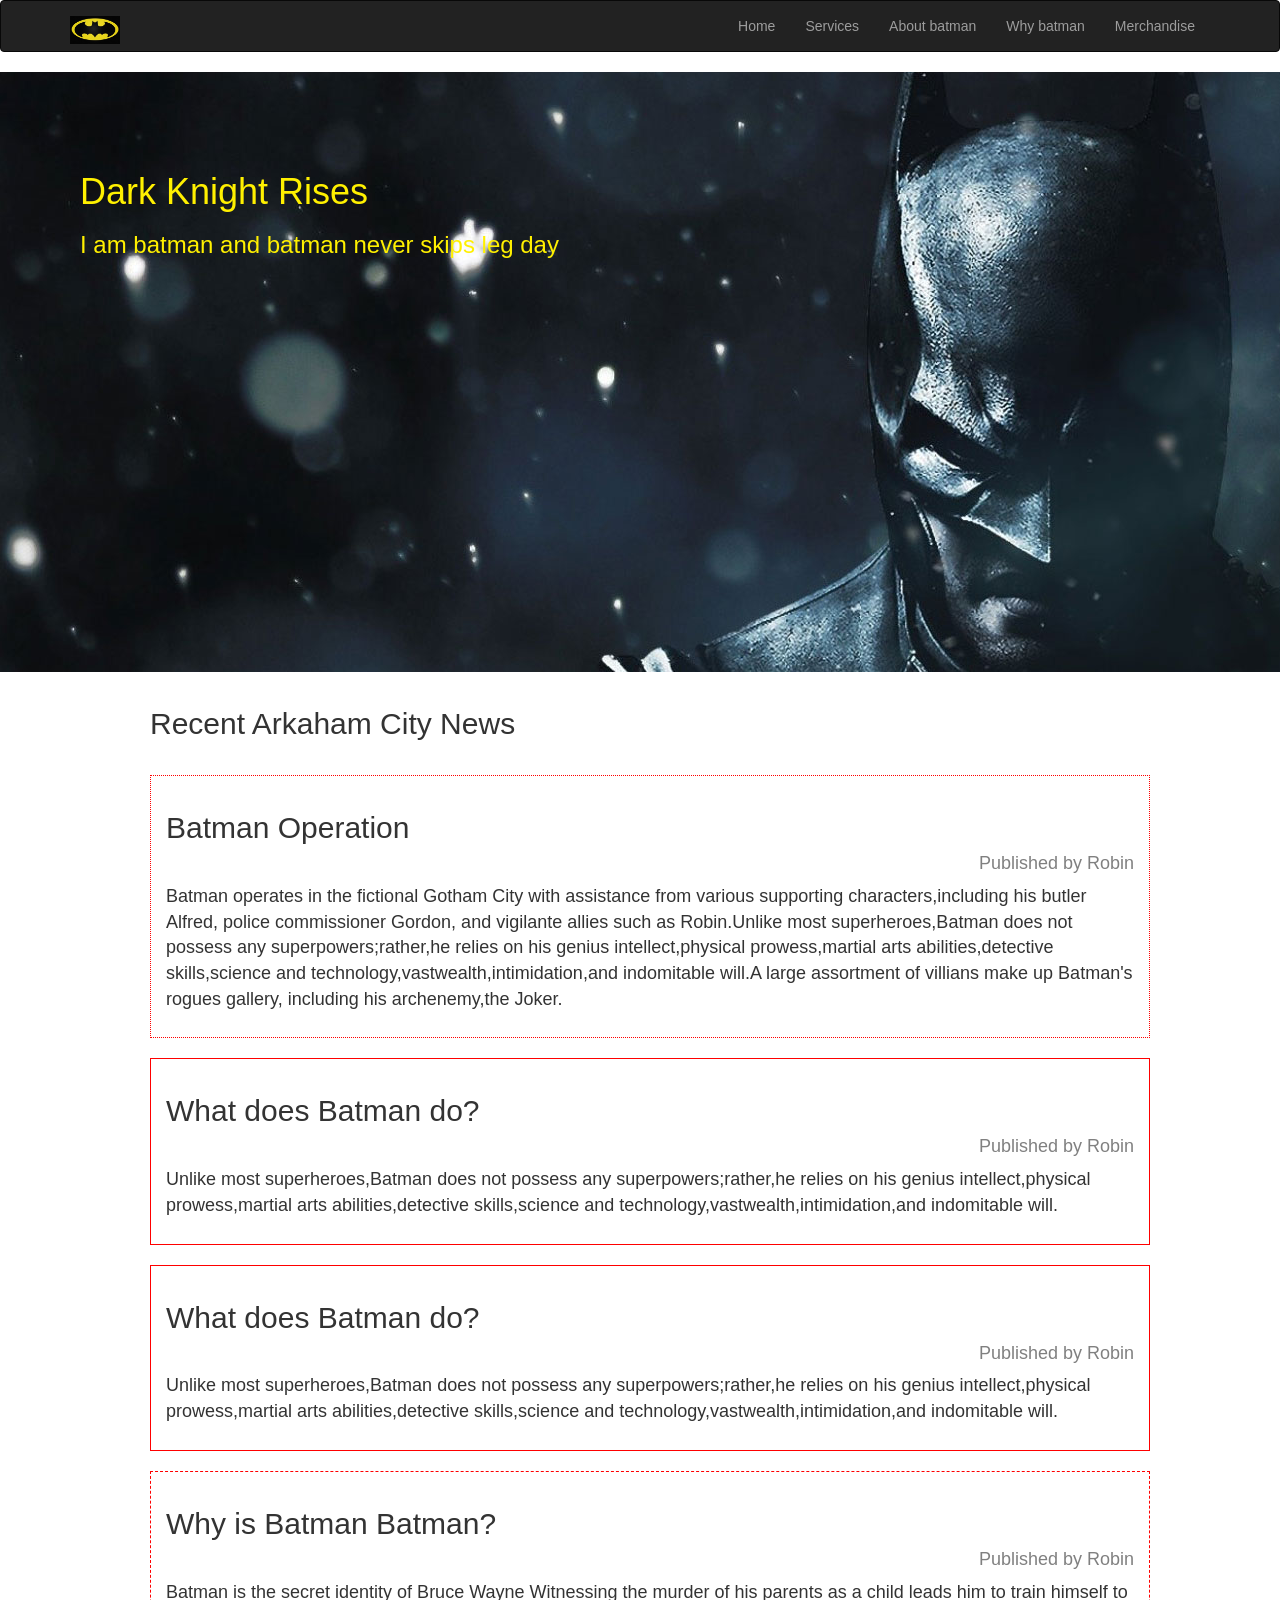
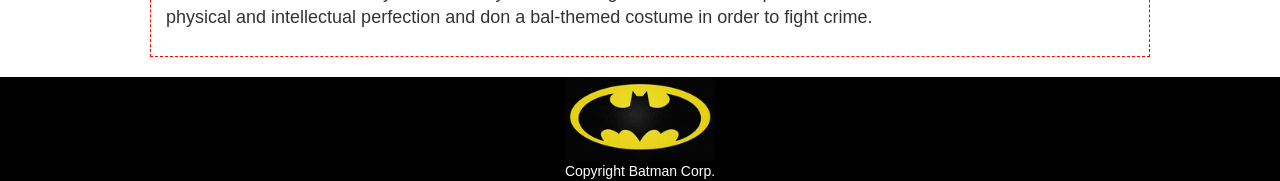
<file: index.html>
<html>
  <head>
      <link rel='stylesheet' href='css/homepage.css'>
      <link rel='stylesheet' href='css/mystyle.css'>
      <link rel='stylesheet' href='bootstrap/css/bootstrap.min.css'>
      <script src="bootstrap/js/bootstrap.min.js"></script>
      <script src="jquery-3.3.1.min.js"></script>
      <meta name="viewport" content="width=device-width, initial scale=1.0">
       <style>
                        
			
           p{ 
              font-text:sans-sherif;
              font-size:18px;
            }
            .contain{
                  margin:20px 135px;
                  padding:15px;
}
         </style>
    </head>
            <body>
                 <nav class="navbar navbar-inverse">
                   <div class="container">
                     <div class="navbar-header">
                      <a href="" class="navbar-brand">
                        <img src="images/batman.jpg" class="logo" width="50px">
                        </a>
                        <button type="button" class="navbar-toggle" data-toggle="collapse" data-target="#mynavbar">
                          <span class="icon-bar"></span>
                          <span class="icon-bar"></span>
                          <span class="icon-bar"></span>
                       </button>
                      </div>
                       <div class="collapse navbar-collapse" id="mynavbar">
                           <ul class="nav navbar-nav navbar-right"> 
                                <li><a href='homepage.html'>Home</a></li>
                                <li><a href='services.html'>Services</a></li>
                                <li><a href='aboutBatman.html'>About batman</a></li>
                                <li><a href='whyBatman.html'>Why batman</a></li>
                                 <li><a href='merch.html'>Merchandise</a></li>
                            </ul>         
                     
                    </div>
                  </div>
                    </nav>     
          <div class='xyz'>

			      <h1>Dark Knight Rises</h1>
			      <h3>I am batman and batman never skips leg day</h3>
		    </div>
                 
                 <h2 class="contain">Recent Arkaham City News</h2> 
             <div class="first">  
                 <H2>Batman Operation</H2>
                 <h4><p  id='text-grey' style="text-align:right">Published by Robin</p></h4>
              <p> 
                 Batman operates in the fictional Gotham City with assistance from various supporting characters,including his butler Alfred,
                 police commissioner Gordon, and vigilante allies such as Robin.Unlike most superheroes,Batman does not possess any
                 superpowers;rather,he relies on his genius intellect,physical prowess,martial arts abilities,detective skills,science and
                 technology,vastwealth,intimidation,and indomitable will.A large assortment of villians make up Batman's rogues gallery,
                 including his archenemy,the Joker.
              </p>
             </div>  
             <div class="middle">
                 <H2>What does Batman do?</H2>
                 <h4><p  id='text-grey' style="text-align:right">Published by Robin</p></h4>
               <p>   
                  Unlike most superheroes,Batman does not possess any superpowers;rather,he relies on his genius intellect,physical 
                  prowess,martial arts abilities,detective skills,science and technology,vastwealth,intimidation,and indomitable will.
               </P>
             </div>
             <div class="middle">
                 <H2>What does Batman do?</H2>
                 <h4><p  id='text-grey' style="text-align:right">Published by Robin</p></h4>
                <p>  
                   Unlike most superheroes,Batman does not possess any superpowers;rather,he relies on his genius intellect,physical 
                   prowess,martial arts abilities,detective skills,science and technology,vastwealth,intimidation,and indomitable will.
                </p>
              </div>
              <div class="last">
                   <H2>Why is Batman Batman?</H2>
                   <h4><p  id='text-grey' style="text-align:right">Published by Robin</p></h4>
                 <p> 
                   Batman is the secret identity of Bruce Wayne Witnessing the murder of his parents as a child leads him to train himself to
                   physical and intellectual perfection and don a bal-themed costume in order to fight crime. 
                 </p>
               </div>
              <footer align="center">
               <img alt='logo' src='images/batman.jpg' width='150px'>
              </footer>
              <footer align='center'><font color=#ffffff> Copyright Batman Corp.</font></footer>
        </body>
</html>
</file>
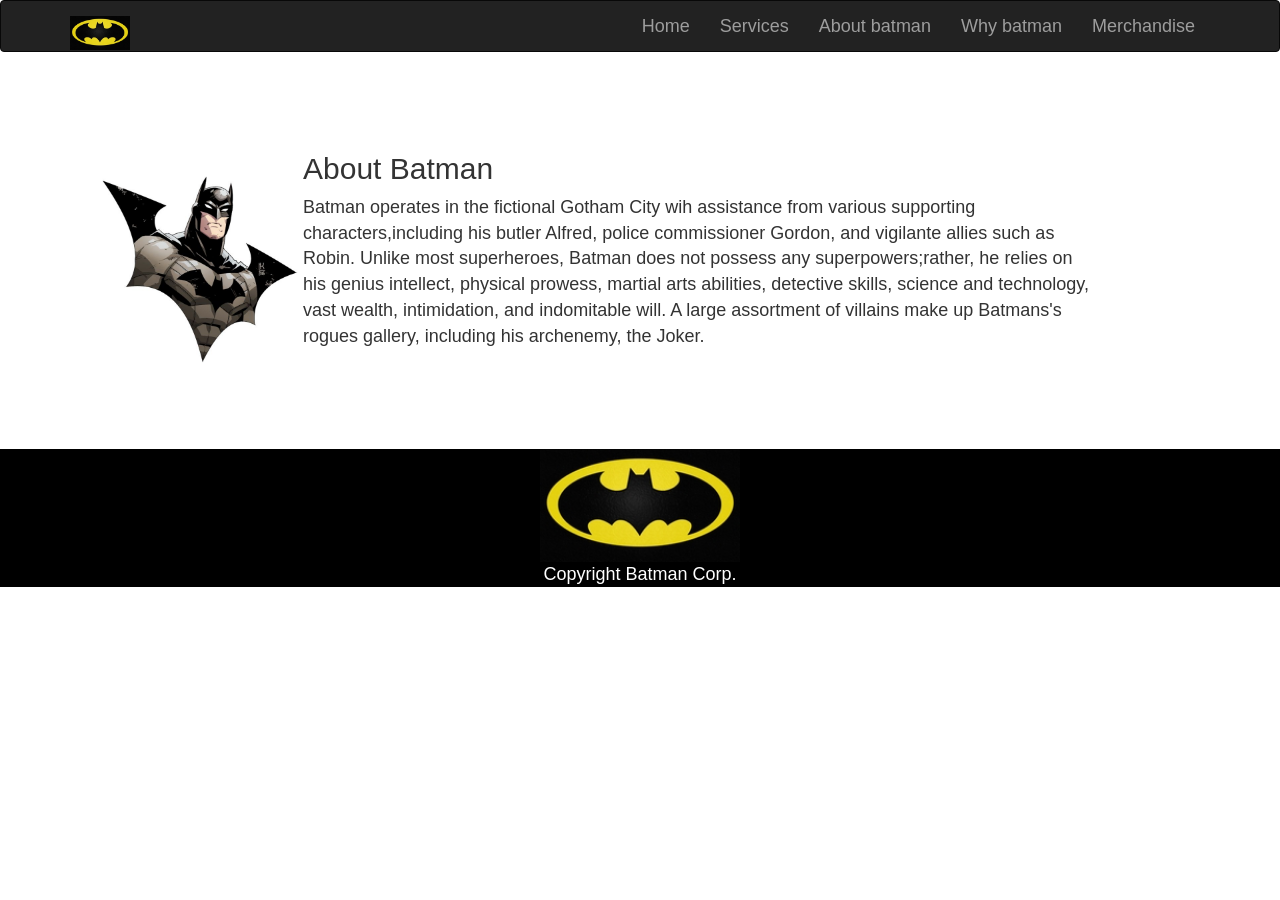
<file: aboutBatman.html>
<html>
       <head>
           <link rel='stylesheet' href='css/batmanstyle.css'>
           <link rel='stylesheet' href='bootstrap/css/bootstrap.min.css'>
           <script src="bootstrap/js/bootstrap.min.js"></script>
           <script src="jquery-3.3.1.min.js"></script>
           <meta name="viewport" content="width=device-width, initial scale=1.0">
         <style>
              .new{
                 width:1000px;
                 margin:100px;
             }
             
               *{
                font-text:sans-serif;
                font-size:18px;
               } 
         </style>
       </head>
           <body>
                    <nav class="navbar navbar-inverse">
                      <div class="container">
                        <div class="navbar-header">
                        <a href="" class="navbar-brand">
                        <img src="images/batman.jpg" class="logo" width="60px">
                      </a>
                    <button type="button" class="navbar-toggle" data-toggle="collapse" data-target='#mynavbar'>
                       <span class="icon-bar"></span>
                       <span class="icon-bar"></span>
                       <span class="icon-bar"></span>
                       
                     </button>
                    </div>
                        <div class="collapse navbar-collapse" id='mynavbar'>
                           <ul class="nav navbar-nav navbar-right">
                                <li><a href='index.html'>Home</a></li>
                                <li><a href='services.html'>Services</a></li>
                                <li><a href='aboutBatman.html'>About batman</a></li>
                                <li><a href='whyBatman.html'>Why batman</a></li>
                                <li><a href='merch.html'>Merchandise</a></li>
                      </ul>
                    </div>
                      </div>
                    </nav>
                  
              
                <div class="new"> 
                      <img src="images/blackbatman.jpg" width="200px" align="left">
                   <h2>About Batman</h2>
                  <p>
                     Batman operates in the fictional Gotham City wih assistance from various supporting
                     characters,including his butler Alfred, police commissioner Gordon, and vigilante allies
                     such as Robin. Unlike most superheroes, Batman does not possess any superpowers;rather,
                     he relies on his genius intellect, physical prowess, martial arts abilities, detective
                     skills, science and technology, vast wealth, intimidation, and indomitable will. A large 
                     assortment of villains make up Batmans's rogues gallery, including his archenemy, the Joker.
                 </p>
               </div>
                     <footer align='center'>
                       <img src="images/batman.jpg" width="200px">
                     </footer>   
                     <footer align='center'><font color=#ffffff> Copyright Batman Corp.</font> </footer>
          </body>
</html>
</file>
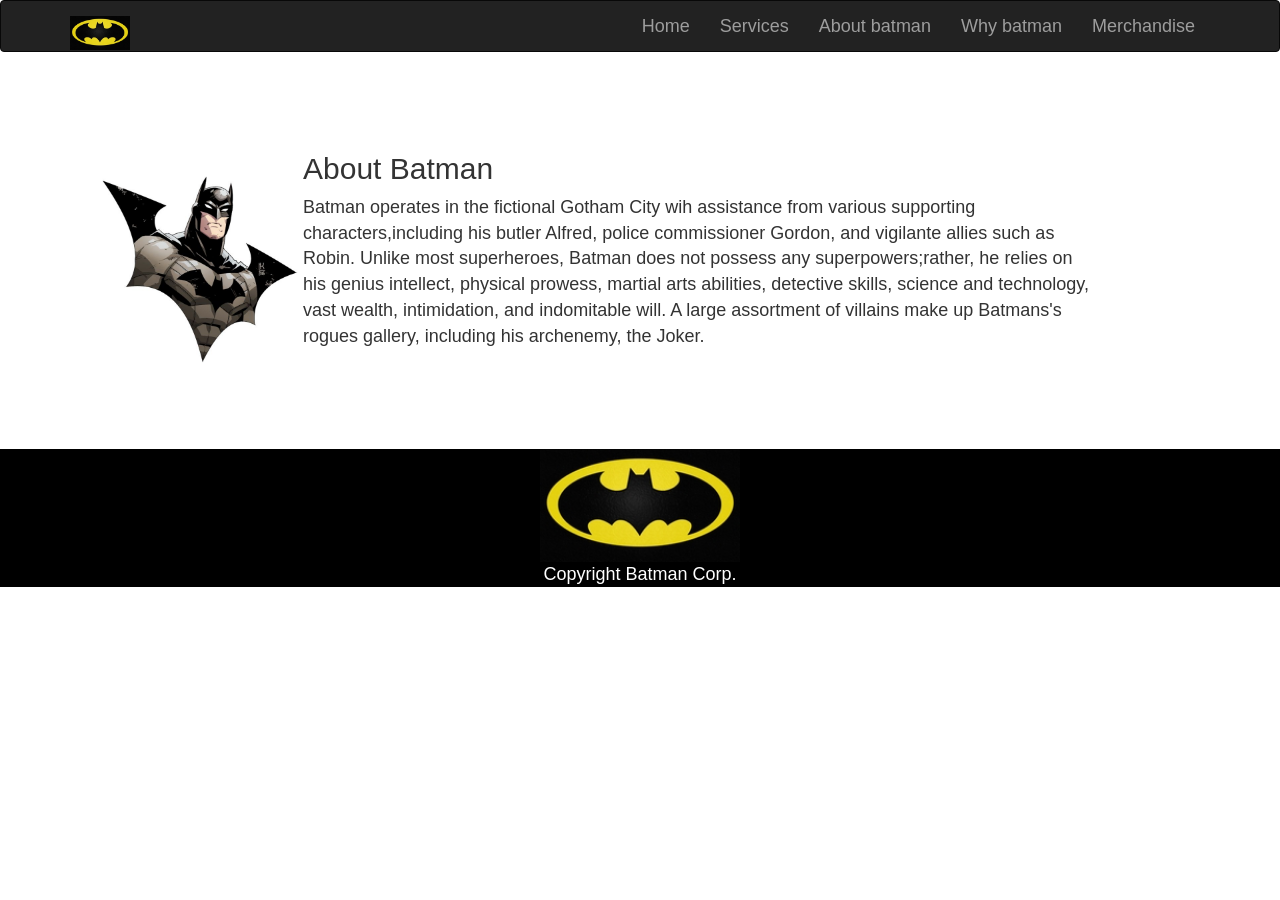
<file: aboutbatman.html>
<html>
       <head>
           <link rel='stylesheet' href='css/batmanstyle.css'>
           <link rel='stylesheet' href='bootstrap/css/bootstrap.min.css'>
           <script src="bootstrap/js/bootstrap.min.js"></script>
           <script src="jquery-3.3.1.min.js"></script>
           <meta name="viewport" content="width=device-width, initial scale=1.0">
         <style>
              .new{
                 width:1000px;
                 margin:100px;
             }
             
               *{
                font-text:sans-serif;
                font-size:18px;
               } 
         </style>
       </head>
           <body>
                    <nav class="navbar navbar-inverse">
                      <div class="container">
                        <div class="navbar-header">
                        <a href="" class="navbar-brand">
                        <img src="images/batman.jpg" class="logo" width="60px">
                      </a>
                    <button type="button" class="navbar-toggle" data-toggle="collapse" data-target='#mynavbar'>
                       <span class="icon-bar"></span>
                       <span class="icon-bar"></span>
                       <span class="icon-bar"></span>
                       
                     </button>
                    </div>
                        <div class="collapse navbar-collapse" id='mynavbar'>
                           <ul class="nav navbar-nav navbar-right">
                                <li><a href='homepage.html'>Home</a></li>
                                <li><a href='services.html'>Services</a></li>
                                <li><a href='aboutBatman.html'>About batman</a></li>
                                <li><a href='whyBatman.html'>Why batman</a></li>
                                 <li><a href='merch.html'>Merchandise</a></li>
                      </ul>
                    </div>
                      </div>
                    </nav>
                  
              
                <div class="new"> 
                      <img src="images/blackbatman.jpg" width="200px" align="left">
                   <h2>About Batman</h2>
                  <p>
                     Batman operates in the fictional Gotham City wih assistance from various supporting
                     characters,including his butler Alfred, police commissioner Gordon, and vigilante allies
                     such as Robin. Unlike most superheroes, Batman does not possess any superpowers;rather,
                     he relies on his genius intellect, physical prowess, martial arts abilities, detective
                     skills, science and technology, vast wealth, intimidation, and indomitable will. A large 
                     assortment of villains make up Batmans's rogues gallery, including his archenemy, the Joker.
                 </p>
               </div>
                     <footer align='center'>
                       <img src="images/batman.jpg" width="200px">
                     </footer>   
                     <footer align='center'><font color=#ffffff> Copyright Batman Corp.</font> </footer>
          </body>
</html>
</file>
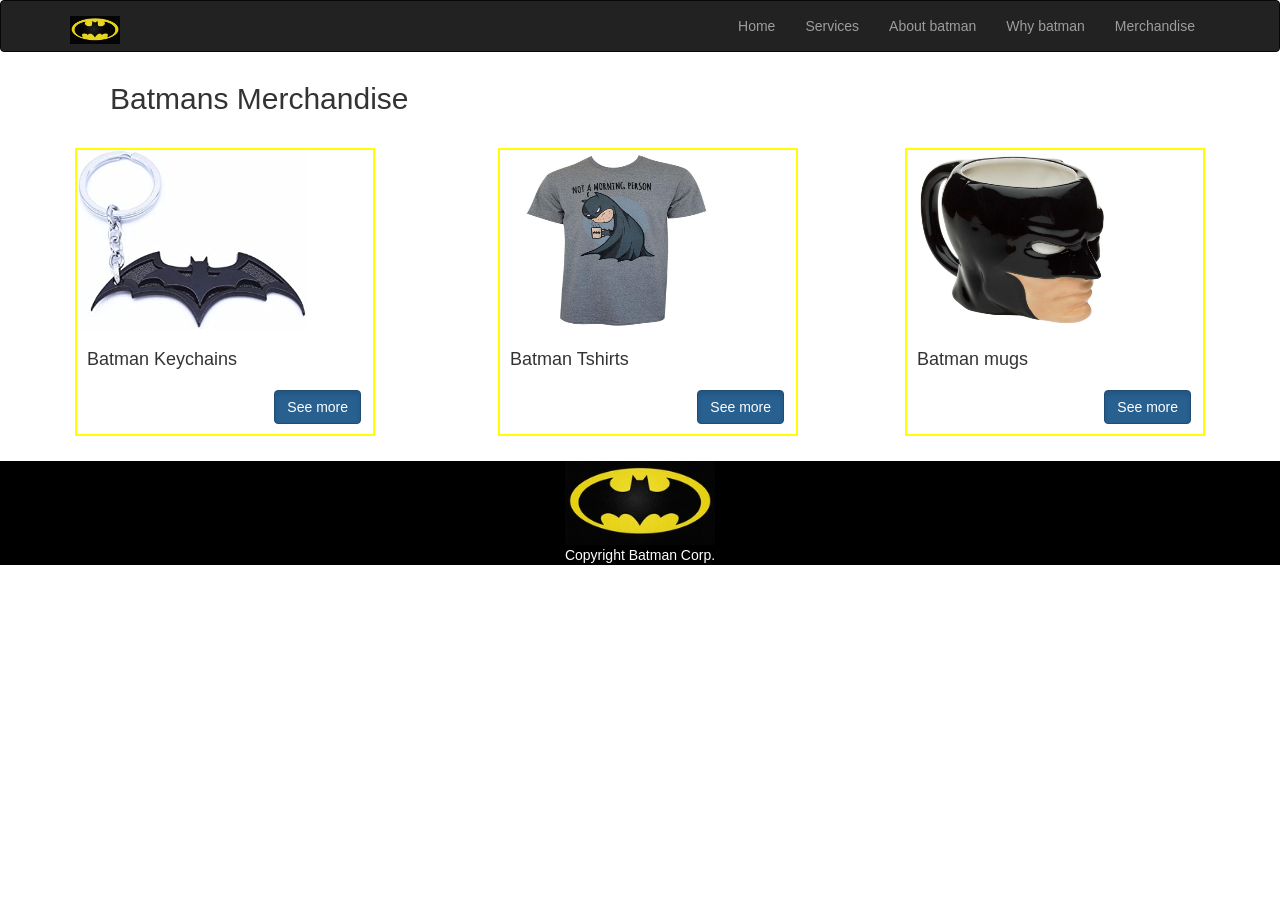
<file: categorylist.html>
<html>
       <head>  
            <link rel='stylesheet' href='css/categorylist.css'>
             <link rel='stylesheet' href='bootstrap/css/bootstrap.min.css'>
           <script src="bootstrap/js/bootstrap.min.js"></script>
           <script src="jquery-3.3.1.min.js"></script>
           <meta name="viewport" content="width=device-width, initial scale=1.0">
          <style>
               
               .contain{
                  margin:10px 100px;
                  padding:10px;
}
            #new{ 
               padding:10px;
               font-weight: 600;
               font-size:16px;
             }

           
          </style>
       </head>
            <body>
                    <nav class="navbar navbar-inverse">
                      <div class="container">
                       <div class="navbar-header">
                        <a href="" class="navbar-brand">
                        <img src="images/batman.jpg" class="logo" width="50px">
                        </a>
                        <button type="button" class="navbar-toggle" data-toggle="collapse" data-target="#mynavbar">
                        <span class="icon-bar"></span>
                        <span class="icon-bar"></span>
                        <span class="icon-bar"></span>
                        </button>
                      </div>
                       <div class="collapse navbar-collapse" id='mynavbar'>
                           <ul class="nav navbar-nav navbar-right">
                                <li><a href='index.html'>Home</a></li>
                                <li><a href='services.html'>Services</a></li>
                                <li><a href='aboutBatman.html'>About batman</a></li>
                                <li><a href='whyBatman.html'>Why batman</a></li>
                                <li><a href='merch.html'>Merchandise</a></li>                                                                                                        
                                </ul>
                       </div>
                       </div>
                     </nav>
                    
                <h2 class="contain">Batmans Merchandise</h2>
                
                
                <div class="xyz">
                  <div class="one">
                   <img src="images/keychain.jpg" width=230px height=180px> 
                   <h4 class="text">Batman Keychains</h4>
                   <p>
                  
                    <a href="keychain.html" class="btn btn-primary active col-md-offset-8">See more</a>
                   </p>     
                 </div>

          
                <div class="three">
                 <img src="images/mug.jpg" width=210px height=180px> 
                 <h4 class="text">Batman mugs</h4>
                 <p>
                  
                    <a href="mugs.html" class="btn btn-primary active col-md-offset-8" >See more</a>
                  </p>                     
                 </div>

                <div class="two">
                  <img src="images/tshirt.jpg" width=230px height=180px> 
                  <h4 class="text">Batman Tshirts</h4>
                  <p>
                  
                    <a href="tshirt.html" class="btn btn-primary active col-md-offset-8">See more</a>
                  </p>      
                </div>
               </div>
                
                
                      <footer align='center'>
                       <img src="images/batman.jpg" width="150px">
                     </footer>   
                     <footer align='center'><font color=#ffffff> Copyright Batman Corp.</font> </footer>
            </body>
</html>
</file>
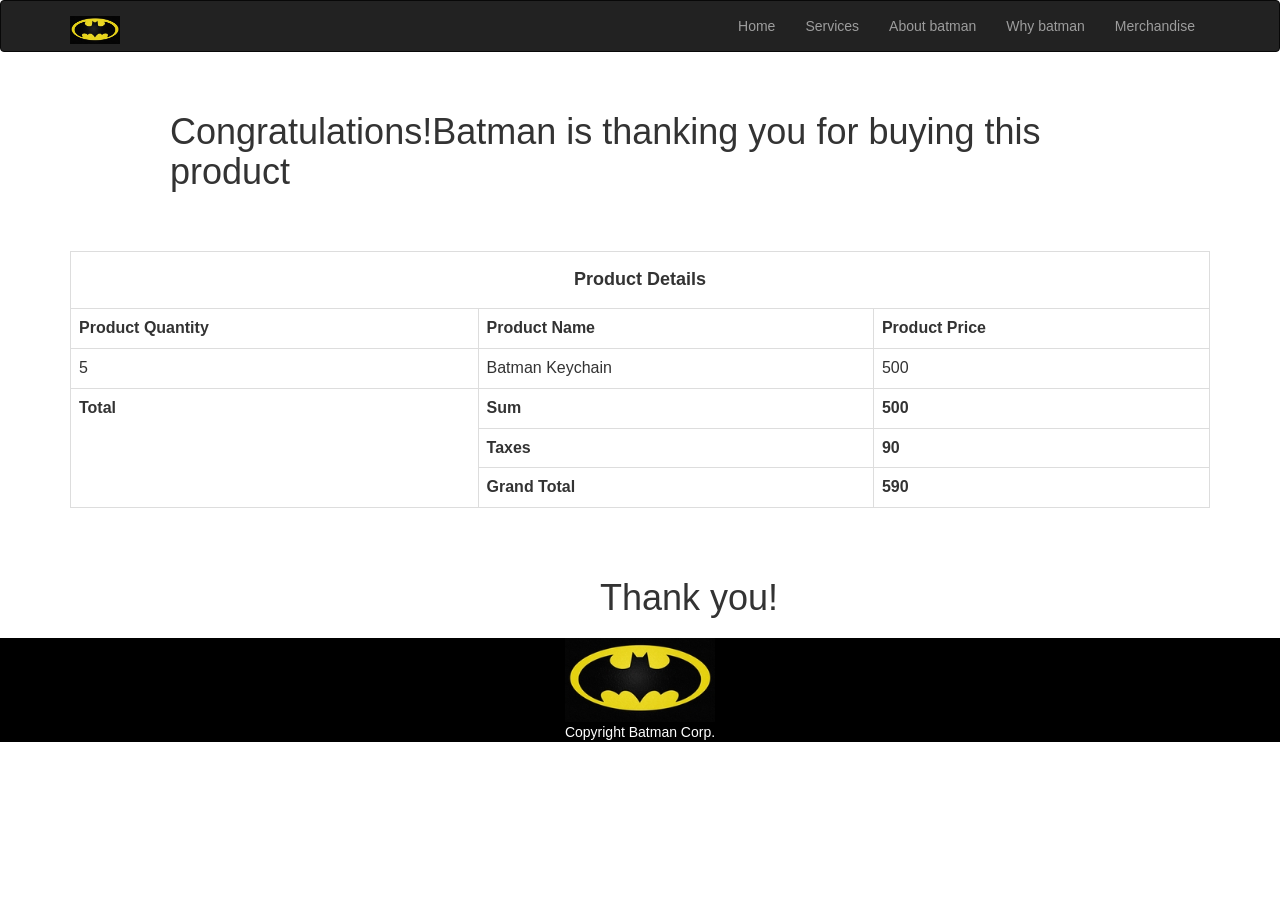
<file: invoice.html>
<html>
       <head>  
            <link rel='stylesheet' href='css/keychain.css'>
             <link rel='stylesheet' href='bootstrap/css/bootstrap.min.css'>
           <script src="bootstrap/js/bootstrap.min.js"></script>
           <script src="jquery-3.3.1.min.js"></script>
           <meta name="viewport" content="width=device-width, initial scale=1.0">
          <style>
               
               .contain{
                  margin:50px 160px;
                  padding:10px;
                      }
              .unique{
                  margin:50px 500px 20px 600px;
              }
          </style>
       </head>
            <body>
                    <nav class="navbar navbar-inverse">
                      <div class="container">
                       <div class="navbar-header">
                        <a href="" class="navbar-brand">
                        <img src="images/batman.jpg" class="logo" width="50px">
                        </a>
                        <button type="button" class="navbar-toggle" data-toggle="collapse" data-target="#mynavbar">
                        <span class="icon-bar"></span>
                        <span class="icon-bar"></span>
                        <span class="icon-bar"></span>
                        </button>
                      </div>
                       <div class="collapse navbar-collapse" id='mynavbar'>
                           <ul class="nav navbar-nav navbar-right">
                                <li><a href='index.html'>Home</a></li>
                                <li><a href='services.html'>Services</a></li>
                                <li><a href='aboutBatman.html'>About batman</a></li>
                                <li><a href='whyBatman.html'>Why batman</a></li>
                                <li><a href='merch.html'>Merchandise</a></li>                                                                                                        
                                </ul>
                       </div>
                       </div>
                     </nav>
                    
                <h1 class="contain">Congratulations!Batman is thanking you for buying this product</h1>
                <div class="container">
                  <div class="table-responsive">
                <table class="table table-bordered" cellpadding=10px >
                  <tr>
                    <th colspan="3"><h4 align="center"><b>Product Details</b></h4></th>
                  </tr>
                  <tr>
                    <th>Product Quantity</th>
                    <th>Product Name</th>
                    <th>Product Price</th>
                  </tr>
                  <tr>
                    <td>5</td>
                    <td>Batman Keychain</td>
                    <td>500</td>
                  </tr>
                  <tr>
                    <th rowspan="3">Total</th>
                    <th>Sum</th>
                    <th>500</th>
                  </tr>
                  <tr>
                  <th>Taxes</th>
                  <th>90</th>
                  </tr>
                  <tr>
                    <th>Grand Total</th>
                    <th>590</th>
                  </tr>

                </table>
              </div>
            </div>
               <h1 class="unique">Thank you!</h1>
                      <footer align='center'>
                       <img src="images/batman.jpg" width="150px">
                     </footer>   
                     <footer align='center'><font color=#ffffff> Copyright Batman Corp.</font> </footer>
            </body>
</html>

                </table>
</file>
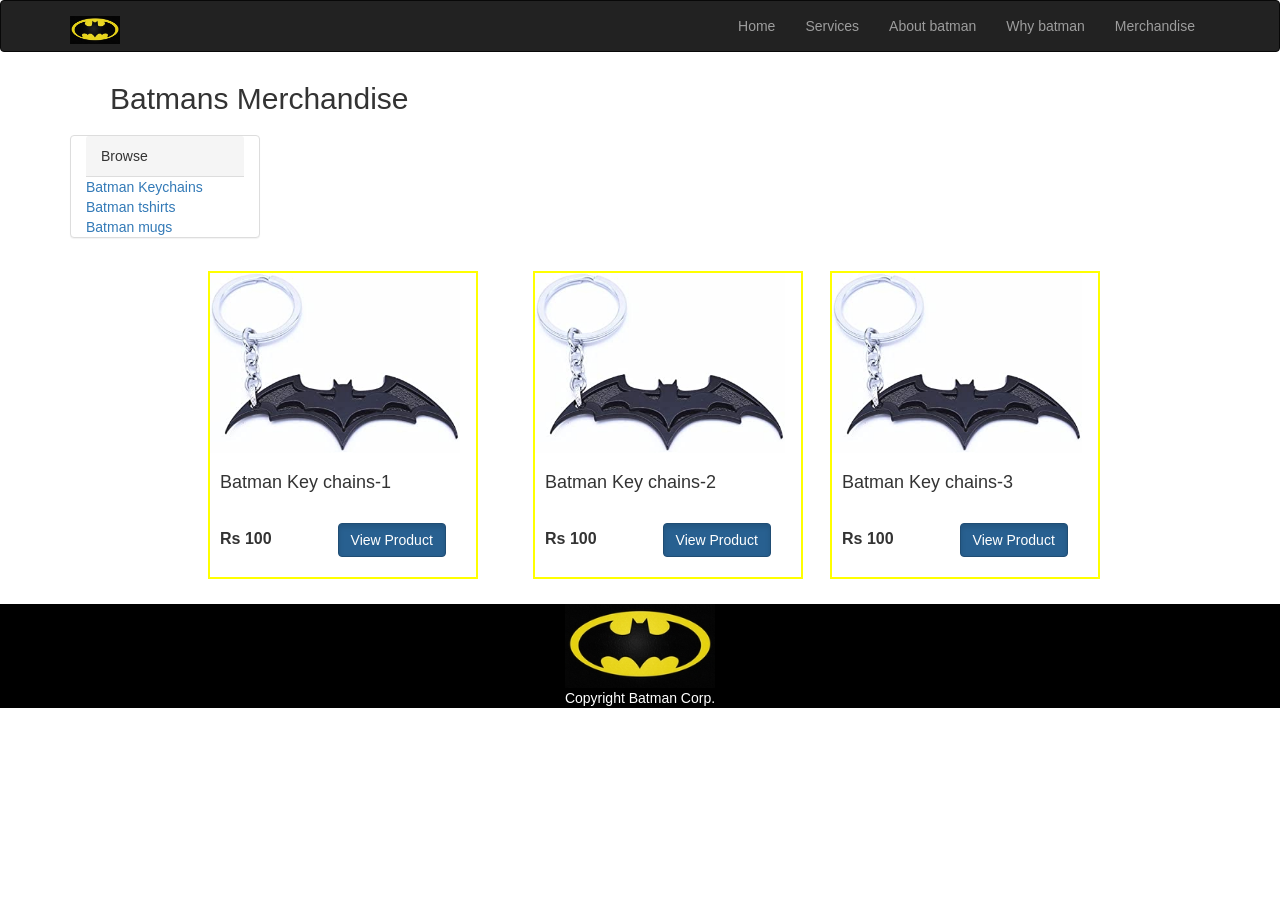
<file: keychain.html>
<html>
       <head>  
            <link rel='stylesheet' href='css/keychain.css'>
             <meta name="viewport" content="width=device-width, initial scale=1.0">
             <link rel='stylesheet' href='bootstrap/css/bootstrap.min.css'>
           <script src="bootstrap/js/bootstrap.min.js"></script>
           <script src="jquery-3.3.1.min.js"></script>
          
          <style>
               
               .contain{
                  margin:10px 100px;
                  padding:10px;
}
            #new{ 
               padding:10px;
               font-weight: 600;
               font-size:16px;
             }
            .unique{
               color: #0000ee;

            }

           
          </style>
       </head>
            <body>
                    <nav class="navbar navbar-inverse">
                      <div class="container">
                       <div class="navbar-header">
                        <a href="" class="navbar-brand">
                        <img src="images/batman.jpg" class="logo" width="50px">
                        </a>
                        <button type="button" class="navbar-toggle" data-toggle="collapse" data-target="#mynavbar">
                        <span class="icon-bar"></span>
                        <span class="icon-bar"></span>
                        <span class="icon-bar"></span>
                        </button>
                      </div>
                       <div class="collapse navbar-collapse" id='mynavbar'>
                           <ul class="nav navbar-nav navbar-right">
                                <li><a href='index.html'>Home</a></li>
                                <li><a href='services.html'>Services</a></li>
                                <li><a href='aboutBatman.html'>About batman</a></li>
                                <li><a href='whyBatman.html'>Why batman</a></li>
                                <li><a href='merch.html'>Merchandise</a></li>                                                                                                        
                                </ul>
                       </div>
                       </div>
                     </nav>
                    
                <h2 class="contain">Batmans Merchandise</h2>
                <div class="container">
                <div  class='panel panel-default col-md-2'>
                  <div class='panel-heading '>
                    Browse
                  </div>
                  <div  class="unique" class='panel-body'>
                    <a href="keychain.html">Batman Keychains</a><br>
                    <a href="tshirt.html">Batman tshirts</a><br>
                    <a href="mugs.html">Batman mugs</a><br>
                  </div>
                </div>
              </div>
                <div class="xyz">
                  <div class="one">
                   <img src="images/keychain.jpg" width=250px height=180px> 
                   <h4 class="text">Batman Key chains-1</h4>
                   <p id="new">Rs 100
                  
                    <a href="productdetails.html" class="btn btn-primary active col-md-offset-3">View Product</a>
                   </p>     
                 </div>

          
                <div class="three">
                 <img src="images/keychain.jpg" width=250px height=180px> 
                 <h4 class="text">Batman Key chains-3</h4>
                 <p id="new">Rs 100
                  
                    <a href="productdetails.html" class="btn btn-primary active col-md-offset-3" >View Product</a>
                  </p>                     
                 </div>

                <div class="two">
                  <img src="images/keychain.jpg" width=250px height=180px> 
                  <h4 class="text">Batman Key chains-2</h4>
                  <p id="new">Rs 100
                  
                    <a href="productdetails.html" class="btn btn-primary active col-md-offset-3">View Product</a>
                  </p>      
                </div>
               </div>
                
                
                      <footer align='center'>
                       <img src="images/batman.jpg" width="150px">
                     </footer>   
                     <footer align='center'><font color=#ffffff> Copyright Batman Corp.</font> </footer>
            </body>
</html>
</file>
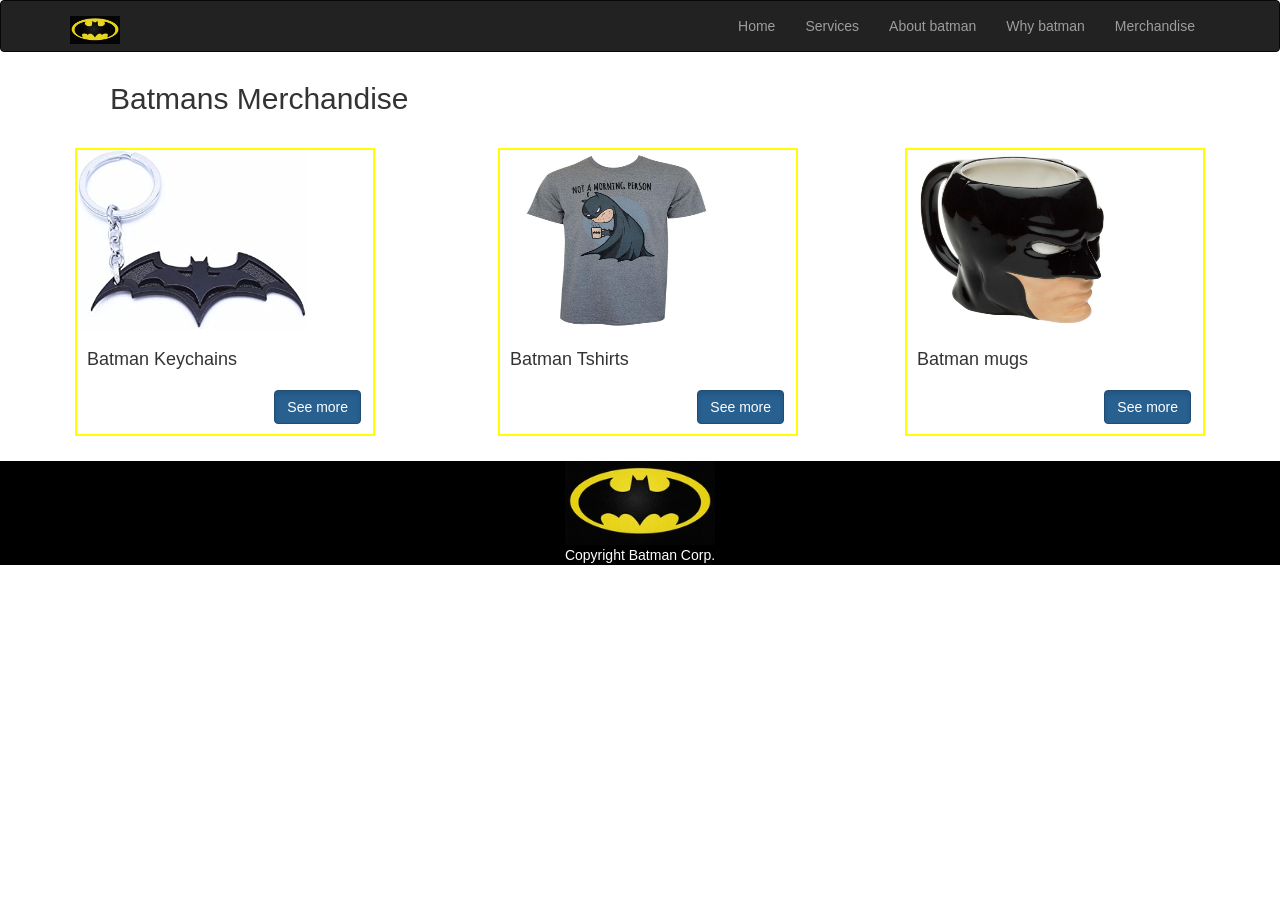
<file: merch.html>
<html>
       <head>  
            <link rel='stylesheet' href='css/categorylist.css'>
             <link rel='stylesheet' href='bootstrap/css/bootstrap.min.css'>
           <script src="bootstrap/js/bootstrap.min.js"></script>
           <script src="jquery-3.3.1.min.js"></script>
           <meta name="viewport" content="width=device-width, initial scale=1.0">
          <style>
               
               .contain{
                  margin:10px 100px;
                  padding:10px;
}
            #new{ 
               padding:10px;
               font-weight: 600;
               font-size:16px;
             }

           
          </style>
       </head>
            <body>
                    <nav class="navbar navbar-inverse">
                      <div class="container">
                       <div class="navbar-header">
                        <a href="" class="navbar-brand">
                        <img src="images/batman.jpg" class="logo" width="50px">
                        </a>
                        <button type="button" class="navbar-toggle" data-toggle="collapse" data-target="#mynavbar">
                        <span class="icon-bar"></span>
                        <span class="icon-bar"></span>
                        <span class="icon-bar"></span>
                        </button>
                      </div>
                       <div class="collapse navbar-collapse" id='mynavbar'>
                           <ul class="nav navbar-nav navbar-right">
                                <li><a href='index.html'>Home</a></li>
                                <li><a href='services.html'>Services</a></li>
                                <li><a href='aboutBatman.html'>About batman</a></li>
                                <li><a href='whyBatman.html'>Why batman</a></li>
                                <li><a href='merch.html'>Merchandise</a></li>                                                                                                        
                                </ul>
                       </div>
                       </div>
                     </nav>
                    
                <h2 class="contain">Batmans Merchandise</h2>
                
                
                <div class="xyz">
                  <div class="one">
                   <img src="images/keychain.jpg" width=230px height=180px> 
                   <h4 class="text">Batman Keychains</h4>
                   <p>
                  
                    <a href="keychain.html" class="btn btn-primary active col-md-offset-8">See more</a>
                   </p>     
                 </div>

          
                <div class="three">
                 <img src="images/mug.jpg" width=210px height=180px> 
                 <h4 class="text">Batman mugs</h4>
                 <p>
                  
                    <a href="mugs.html"class="btn btn-primary active col-md-offset-8" >See more</a>
                  </p>                     
                 </div>

                <div class="two">
                  <img src="images/tshirt.jpg" width=230px height=180px> 
                  <h4 class="text">Batman Tshirts</h4>
                  <p>
                  
                    <a href="tshirt.html" class="btn btn-primary active col-md-offset-8">See more</a>
                  </p>      
                </div>
               </div>
                
                
                      <footer align='center'>
                       <img src="images/batman.jpg" width="150px">
                     </footer>   
                     <footer align='center'><font color=#ffffff> Copyright Batman Corp.</font> </footer>
            </body>
</html>
</file>
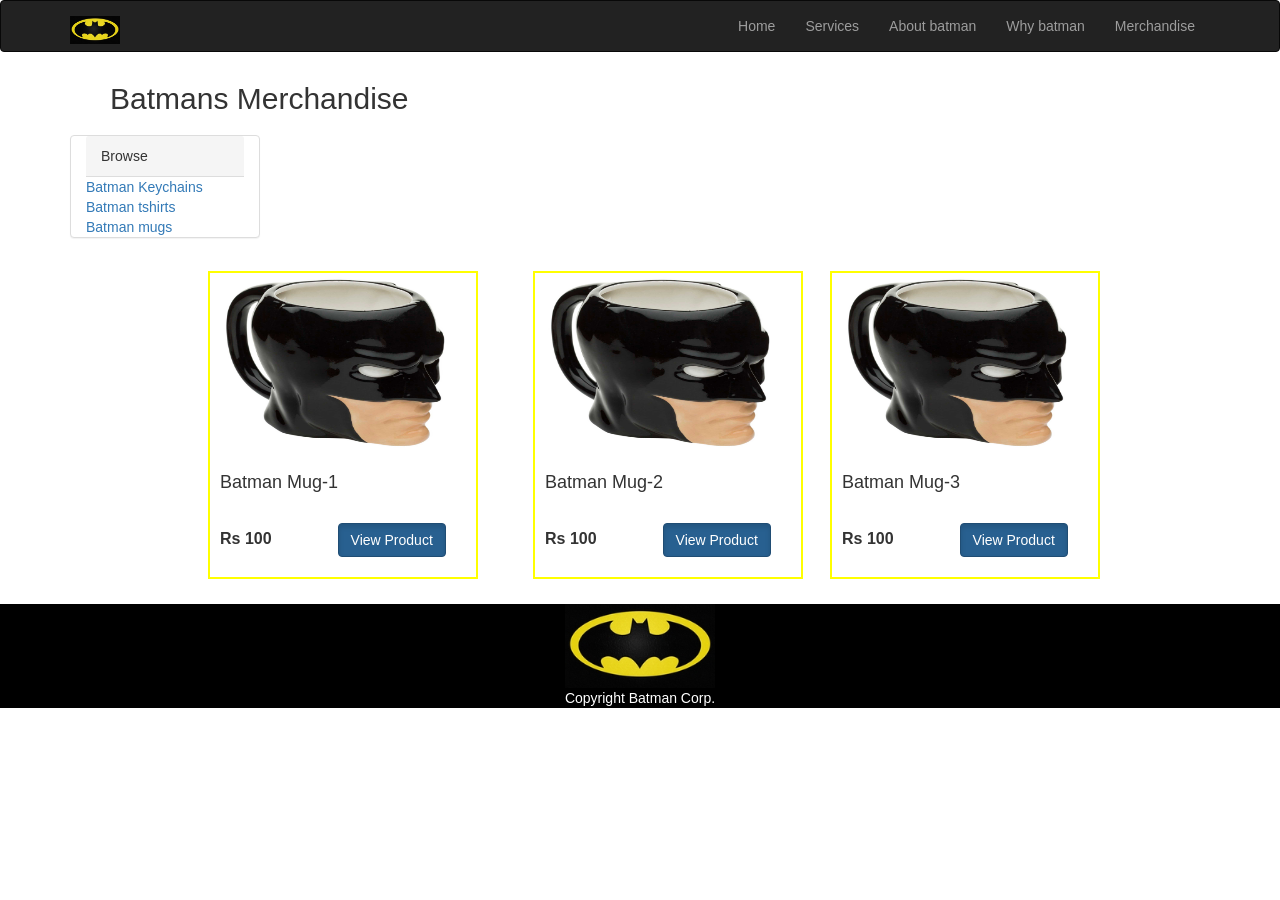
<file: mugs.html>
<html>
       <head>  
            <link rel='stylesheet' href='css/keychain.css'>
             <link rel='stylesheet' href='bootstrap/css/bootstrap.min.css'>
           <script src="bootstrap/js/bootstrap.min.js"></script>
           <script src="jquery-3.3.1.min.js"></script>
           <meta name="viewport" content="width=device-width, initial scale=1.0">
          <style>
               
               .contain{
                  margin:10px 100px;
                  padding:10px;
}
            #new{ 
               padding:10px;
               font-weight: 600;
               font-size:16px;
             }
            .unique{
               color: #0000ee;

            }

           
          </style>
       </head>
            <body>
                    <nav class="navbar navbar-inverse">
                      <div class="container">
                       <div class="navbar-header">
                        <a href="" class="navbar-brand">
                        <img src="images/batman.jpg" class="logo" width="50px">
                        </a>
                        <button type="button" class="navbar-toggle" data-toggle="collapse" data-target="#mynavbar">
                        <span class="icon-bar"></span>
                        <span class="icon-bar"></span>
                        <span class="icon-bar"></span>
                        </button>
                      </div>
                       <div class="collapse navbar-collapse" id='mynavbar'>
                           <ul class="nav navbar-nav navbar-right">
                                <li><a href='index.html'>Home</a></li>
                                <li><a href='services.html'>Services</a></li>
                                <li><a href='aboutBatman.html'>About batman</a></li>
                                <li><a href='whyBatman.html'>Why batman</a></li>
                                <li><a href='merch.html'>Merchandise</a></li>                                                                                                        
                                </ul>
                       </div>
                       </div>
                     </nav>
                    
                <h2 class="contain">Batmans Merchandise</h2>
                <div class="container">
                <div  class='panel panel-default col-md-2'>
                  <div class='panel-heading '>
                    Browse
                  </div>
                  <div  class="unique" class='panel-body'>
                    <a href="keychain.html">Batman Keychains</a><br>
                    <a href="tshirt.html">Batman tshirts</a><br>
                    <a href="mugs.html">Batman mugs</a><br>
                  </div>
                </div>
              </div>
                <div class="xyz">
                  <div class="one">
                   <img src="images/mug.jpg" width=250px height=180px> 
                   <h4 class="text">Batman Mug-1</h4>
                   <p id="new">Rs 100
                  
                    <a href="pdm.html" class="btn btn-primary active col-md-offset-3">View Product</a>
                   </p>     
                 </div>

          
                <div class="three">
                 <img src="images/mug.jpg" width=250px height=180px> 
                 <h4 class="text">Batman Mug-3</h4>
                 <p id="new">Rs 100
                  
                    <a href="pdm.html" class="btn btn-primary active col-md-offset-3" >View Product</a>
                  </p>                     
                 </div>

                <div class="two">
                  <img src="images/mug.jpg" width=250px height=180px> 
                  <h4 class="text">Batman Mug-2</h4>
                  <p id="new">Rs 100
                  
                    <a href="pdm.html" class="btn btn-primary active col-md-offset-3">View Product</a>
                  </p>      
                </div>
               </div>
                
                
                      <footer align='center'>
                       <img src="images/batman.jpg" width="150px">
                     </footer>   
                     <footer align='center'><font color=#ffffff> Copyright Batman Corp.</font> </footer>
            </body>
</html>
</file>
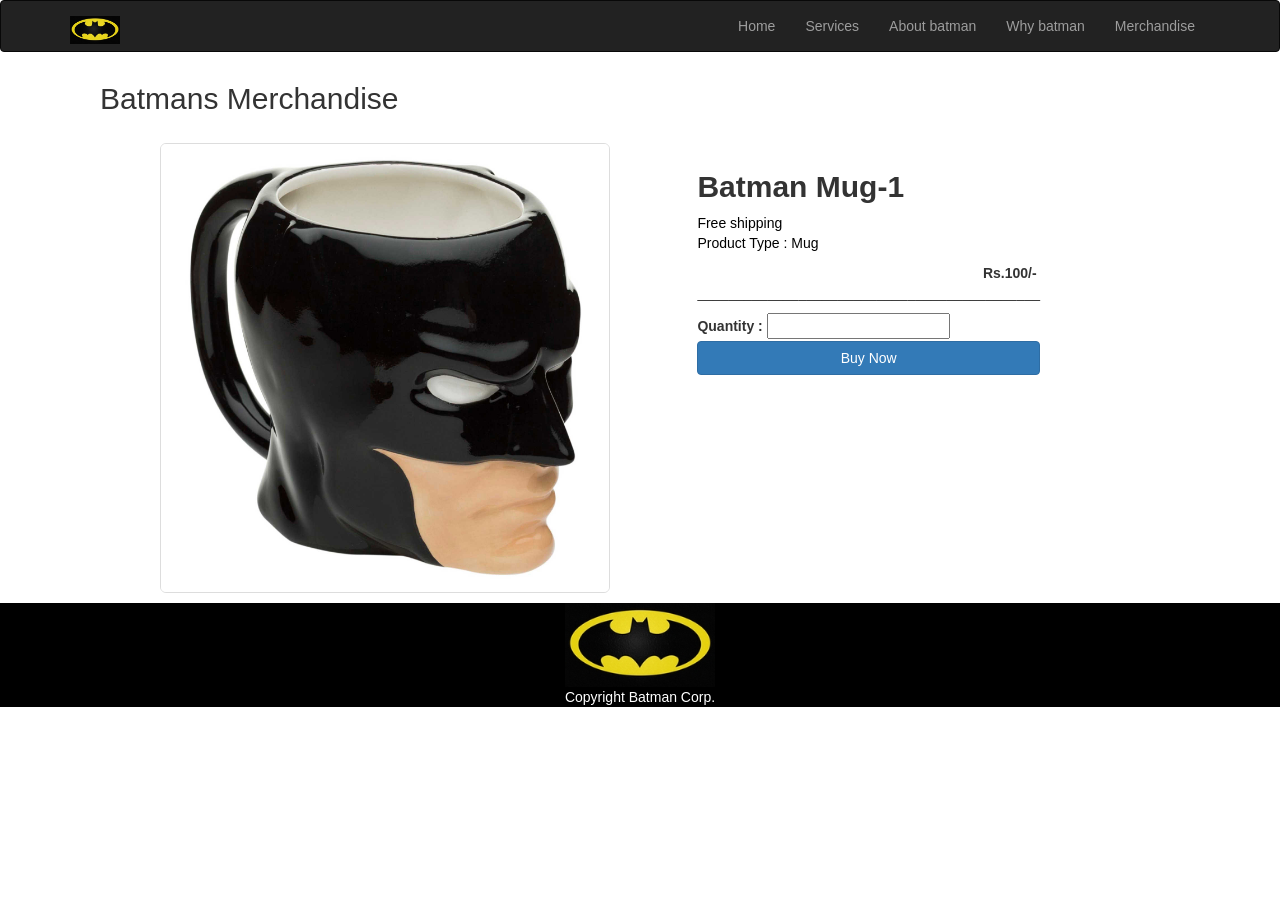
<file: pdm.html>
<html>
       <head>  
            <link rel='stylesheet' href='css/productdetails.css'>
             <link rel='stylesheet' href='bootstrap/css/bootstrap.min.css'>
           <script src="bootstrap/js/bootstrap.min.js"></script>
           <script src="jquery-3.3.1.min.js"></script>
           <meta name="viewport" content="width=device-width, initial scale=1.0">
          <style>
               
               .contain{
                  margin:10px 90px;
                  padding:10px;
}
            </style>
       </head>
            <body>
                    <nav class="navbar navbar-inverse">
                      <div class="container">
                       <div class="navbar-header">
                        <a href="" class="navbar-brand">
                        <img src="images/batman.jpg" class="logo" width="50px">
                        </a>
                        <button type="button" class="navbar-toggle" data-toggle="collapse" data-target="#mynavbar">
                        <span class="icon-bar"></span>
                        <span class="icon-bar"></span>
                        <span class="icon-bar"></span>
                        </button>
                      </div>
                       <div class="collapse navbar-collapse" id='mynavbar'>
                           <ul class="nav navbar-nav navbar-right">
                                <li><a href='index.html'>Home</a></li>
                                <li><a href='services.html'>Services</a></li>
                                <li><a href='aboutBatman.html'>About batman</a></li>
                                <li><a href='whyBatman.html'>Why batman</a></li>
                                <li><a href='merch.html'>Merchandise</a></li>                                                                                                        
                                </ul>
                       </div>
                       </div>
                     </nav>

                      <h2 class="contain">Batmans Merchandise</h2>
                      
                     <div id='abc'>
                      <img alt='batman' src='images/mug.jpg' class='picture1 img-rounded' width='450px' height='450px'>
                     <div id='content'>
                       <h2><b>Batman Mug-1</b></h2>
                        <p id=colou>Free shipping<br>
                        Product Type : Mug<br>
                       </p>
                       <b class="col-md-offset-10">Rs.100/-</b>
                        <p> ____________________________________________</p>


                         <form action="" class="form-inline">
                            <div class="form-group">
                             <label>Quantity :</label>
                              <input type="number" class="form-input">
                            </div>
                              <br>
                              <a href="invoice.html" class="btn btn-primary col-md-12">Buy Now</a>
                         </form>

                      </div>
                      
                    </div>


                    
                     <footer align='center'>
                       <img src="images/batman.jpg" width="150px">
                     </footer>   
                     <footer align='center'><font color=#ffffff> Copyright Batman Corp.</font> </footer>

          </body>
</html>
</file>
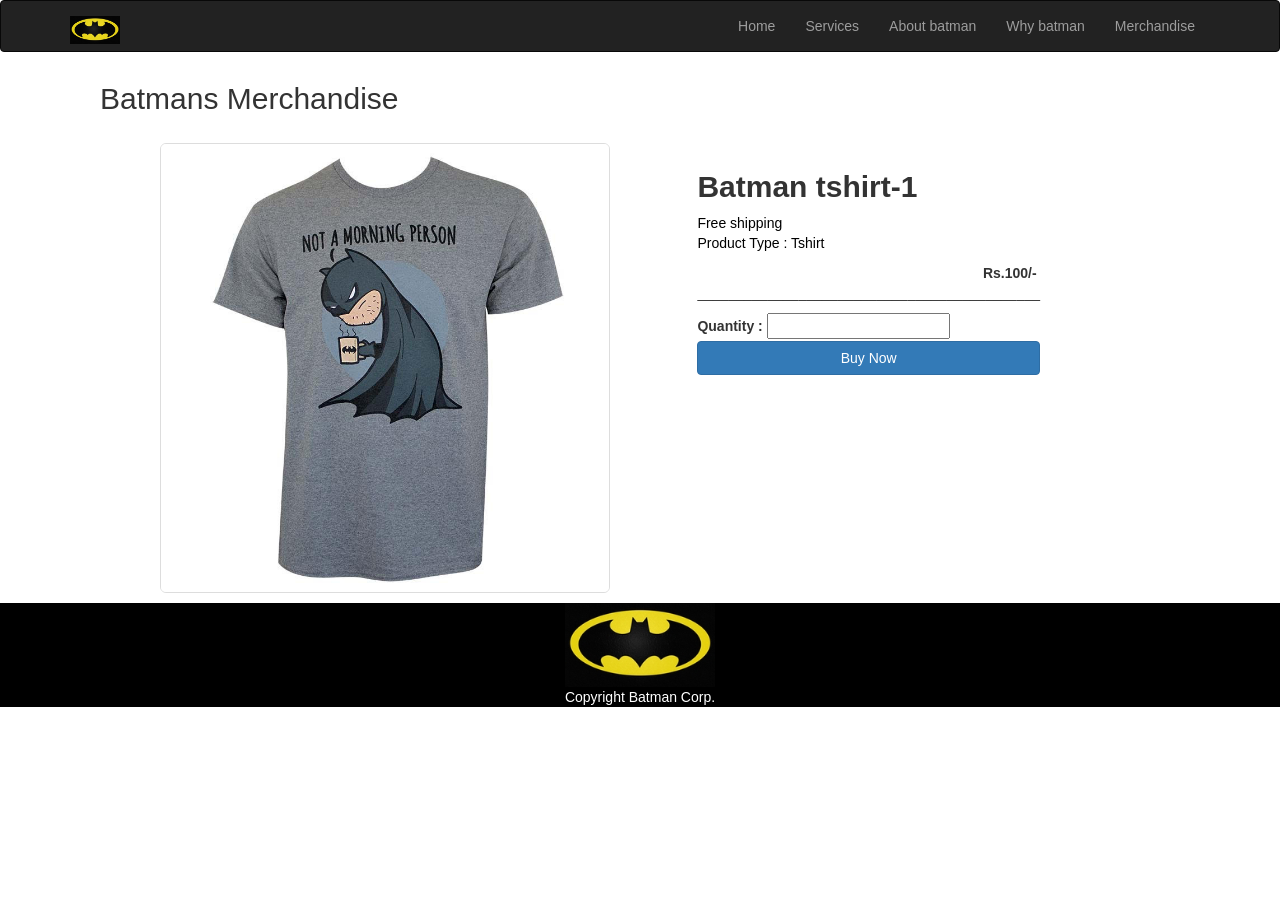
<file: pds.html>
<html>
       <head>  
            <link rel='stylesheet' href='css/productdetails.css'>
             <link rel='stylesheet' href='bootstrap/css/bootstrap.min.css'>
           <script src="bootstrap/js/bootstrap.min.js"></script>
           <script src="jquery-3.3.1.min.js"></script>
           <meta name="viewport" content="width=device-width, initial scale=1.0">
          <style>
               
               .contain{
                  margin:10px 90px;
                  padding:10px;
}
            </style>
       </head>
            <body>
                    <nav class="navbar navbar-inverse">
                      <div class="container">
                       <div class="navbar-header">
                        <a href="" class="navbar-brand">
                        <img src="images/batman.jpg" class="logo" width="50px">
                        </a>
                        <button type="button" class="navbar-toggle" data-toggle="collapse" data-target="#mynavbar">
                        <span class="icon-bar"></span>
                        <span class="icon-bar"></span>
                        <span class="icon-bar"></span>
                        </button>
                      </div>
                       <div class="collapse navbar-collapse" id='mynavbar'>
                           <ul class="nav navbar-nav navbar-right">
                                <li><a href='index.html'>Home</a></li>
                                <li><a href='services.html'>Services</a></li>
                                <li><a href='aboutBatman.html'>About batman</a></li>
                                <li><a href='whyBatman.html'>Why batman</a></li>
                                <li><a href='merch.html'>Merchandise</a></li>                                                                                                        
                                </ul>
                       </div>
                       </div>
                     </nav>

                      <h2 class="contain">Batmans Merchandise</h2>
                      
                     <div id='abc'>
                      <img alt='batman' src='images/tshirt.jpg' class='picture1 img-rounded' width='450px' height='450px'>
                     <div id='content'>
                       <h2><b>Batman tshirt-1</b></h2>
                        <p id=colou>Free shipping<br>
                        Product Type : Tshirt<br>
                       </p>
                       <b class="col-md-offset-10">Rs.100/-</b>
                        <p> ____________________________________________</p>


                         <form action="" class="form-inline">
                            <div class="form-group">
                             <label>Quantity :</label>
                              <input type="number" class="form-input">
                            </div>
                              <br>
                              <a href="invoice.html" class="btn btn-primary col-md-12">Buy Now</a>
                         </form>

                      </div>
                      
                    </div>


                    
                     <footer align='center'>
                       <img src="images/batman.jpg" width="150px">
                     </footer>   
                     <footer align='center'><font color=#ffffff> Copyright Batman Corp.</font> </footer>

          </body>
</html>
</file>
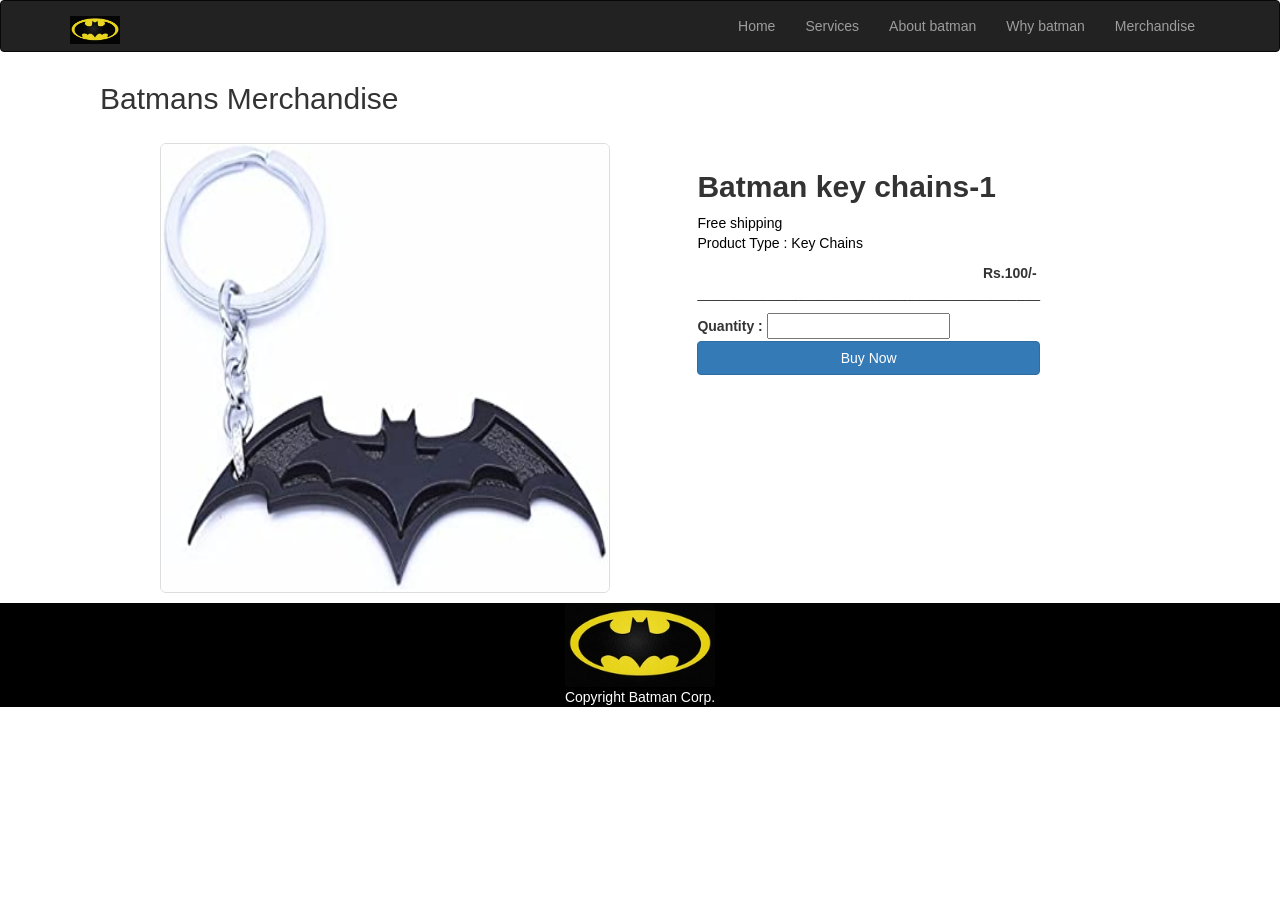
<file: productdetails.html>
<html>
       <head>  
            <link rel='stylesheet' href='css/productdetails.css'>
             <link rel='stylesheet' href='bootstrap/css/bootstrap.min.css'>
           <script src="bootstrap/js/bootstrap.min.js"></script>
           <script src="jquery-3.3.1.min.js"></script>
           <meta name="viewport" content="width=device-width, initial scale=1.0">
          <style>
               
               .contain{
                  margin:10px 90px;
                  padding:10px;
}
            </style>
       </head>
            <body>
                    <nav class="navbar navbar-inverse">
                      <div class="container">
                       <div class="navbar-header">
                        <a href="" class="navbar-brand">
                        <img src="images/batman.jpg" class="logo" width="50px">
                        </a>
                        <button type="button" class="navbar-toggle" data-toggle="collapse" data-target="#mynavbar">
                        <span class="icon-bar"></span>
                        <span class="icon-bar"></span>
                        <span class="icon-bar"></span>
                        </button>
                      </div>
                       <div class="collapse navbar-collapse" id='mynavbar'>
                           <ul class="nav navbar-nav navbar-right">
                                <li><a href='index.html'>Home</a></li>
                                <li><a href='services.html'>Services</a></li>
                                <li><a href='aboutBatman.html'>About batman</a></li>
                                <li><a href='whyBatman.html'>Why batman</a></li>
                                <li><a href='merch.html'>Merchandise</a></li>                                                                                                        
                                </ul>
                       </div>
                       </div>
                     </nav>

                      <h2 class="contain">Batmans Merchandise</h2>
                      
                     <div id='abc'>
                      <img alt='batman' src='images/keychain.jpg' class='picture1 img-rounded' width='450px' height='450px'>
                     <div id='content'>
                       <h2><b>Batman key chains-1</b></h2>
                        <p id=colou>Free shipping<br>
                        Product Type : Key Chains<br>
                       </p>
                       <b class="col-md-offset-10">Rs.100/-</b>
                        <p> ____________________________________________</p>


                         <form action="" class="form-inline">
                            <div class="form-group">
                             <label>Quantity :</label>
                              <input type="number" class="form-input">
                            </div>
                              <br>
                              <a href="invoice.html" class="btn btn-primary col-md-12">Buy Now</a>
                         </form>

                      </div>
                      
                    </div>


                    
                     <footer align='center'>
                       <img src="images/batman.jpg" width="150px">
                     </footer>   
                     <footer align='center'><font color=#ffffff> Copyright Batman Corp.</font> </footer>

          </body>
</html>
</file>
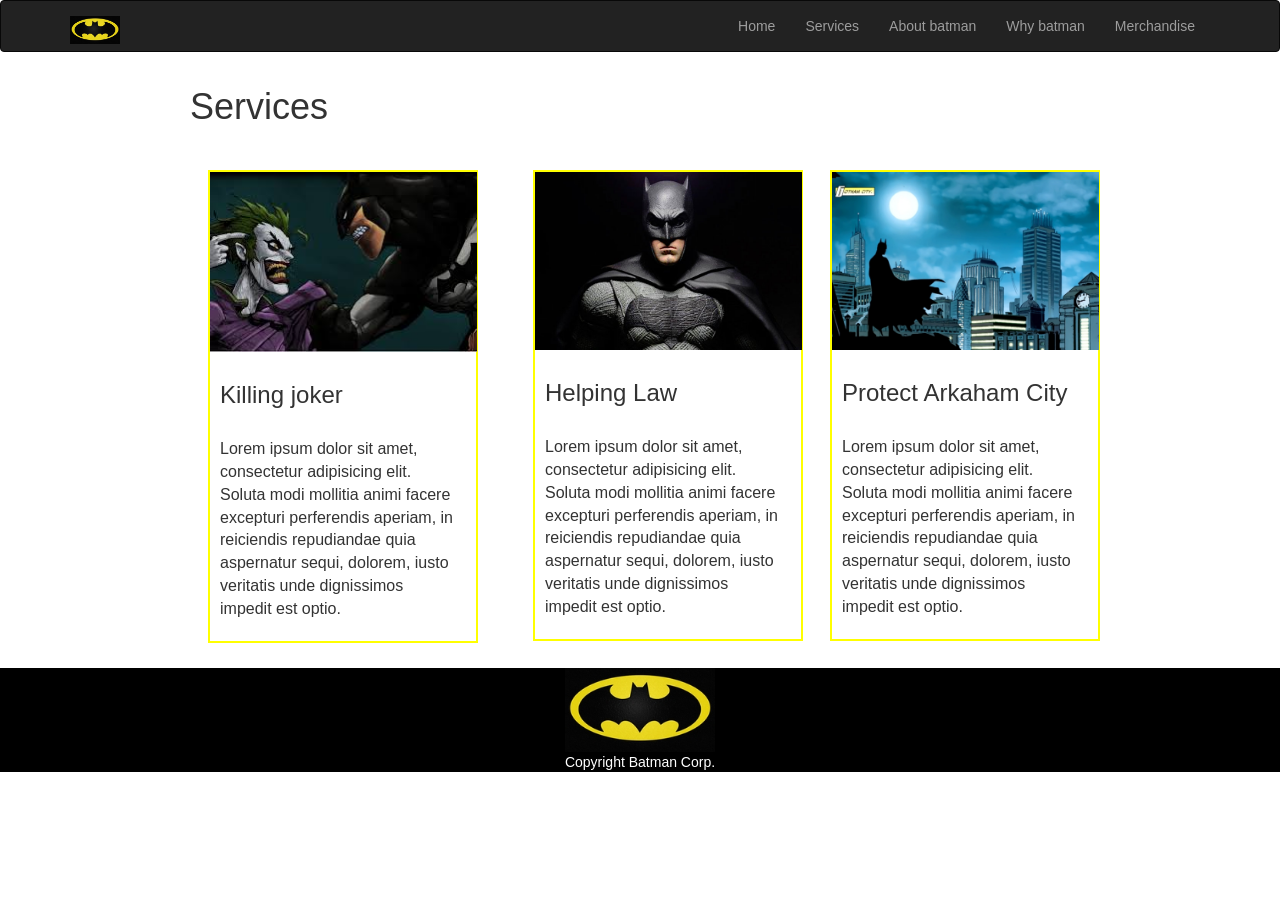
<file: services.html>
<html>
       <head>  
            <link rel='stylesheet' href='css/services.css'>
             <link rel='stylesheet' href='bootstrap/css/bootstrap.min.css'>
           <script src="bootstrap/js/bootstrap.min.js"></script>
           <script src="jquery-3.3.1.min.js"></script>
           <meta name="viewport" content="width=device-width, initial scale=1.0">
          <style>
               
               .contain{
                  margin:15px 175px;
                  padding:15px;
}
            p{ 
               font-size:16px;
             }
           
           
          </style>
       </head>
            <body>
                    <nav class="navbar navbar-inverse">
                      <div class="container">
                       <div class="navbar-header">
                        <a href="" class="navbar-brand">
                        <img src="images/batman.jpg" class="logo" width="50px">
                        </a>
                        <button type="button" class="navbar-toggle" data-toggle="collapse" data-target="#mynavbar">
                        <span class="icon-bar"></span>
                        <span class="icon-bar"></span>
                        <span class="icon-bar"></span>
                        </button>
                      </div>
                       <div class="collapse navbar-collapse" id='mynavbar'>
                           <ul class="nav navbar-nav navbar-right">
                                <li><a href='index.html'>Home</a></li>
                                <li><a href='services.html'>Services</a></li>
                                <li><a href='aboutBatman.html'>About batman</a></li>
                                <li><a href='whyBatman.html'>Why batman</a></li> 
                                 <li><a href='merch.html'>Merchandise</a></li>                                                   
                                </ul>
                       </div>
                       </div>
                     </nav>
                    
                    <h1 class="contain">Services</h1>
                  <div class="xyz">
                  <div class="one">
                  	<img src="images/killingjoker.jpg" width=267px height=180px> 
           <h3 class="text">Killing joker</h3>
           <p class="text"> 
               Lorem ipsum dolor sit amet,<br>
               consectetur adipisicing elit.<br>
               Soluta modi mollitia animi facere<br>
               excepturi perferendis aperiam, in<br>
               reiciendis repudiandae quia<br>
               aspernatur sequi, dolorem, iusto<br>
               veritatis unde dignissimos<br>
               impedit est optio.<br>
           </p>
          </div>
           <div class="three">
           <img src="images/Batman-Gotham-City.png" width=267px> 
           <h3 class="text">Protect Arkaham City</h3>
           <p class="text"> 
                Lorem ipsum dolor sit amet,<br>
               consectetur adipisicing elit.<br>
               Soluta modi mollitia animi facere<br>
               excepturi perferendis aperiam, in<br>
               reiciendis repudiandae quia<br>
               aspernatur sequi, dolorem, iusto<br>
               veritatis unde dignissimos<br>
               impedit est optio.<br>
           </p>
          </div>
          <div class="two">
           <img src="images/badassbatman.jpg" width=267px> 
           <h3 class="text">Helping Law</h3>
           <p class="text">
               Lorem ipsum dolor sit amet,<br>
               consectetur adipisicing elit.<br>
               Soluta modi mollitia animi facere<br>
               excepturi perferendis aperiam, in<br>
               reiciendis repudiandae quia<br>
               aspernatur sequi, dolorem, iusto<br>
               veritatis unde dignissimos<br>
               impedit est optio.<br>
           </p>
          </div>
         
          </div>         
                
                      <footer align='center'>
                       <img src="images/batman.jpg" width="150px">
                     </footer>   
                     <footer align='center'><font color=#ffffff> Copyright Batman Corp.</font> </footer>
            </body>
</html>
</file>
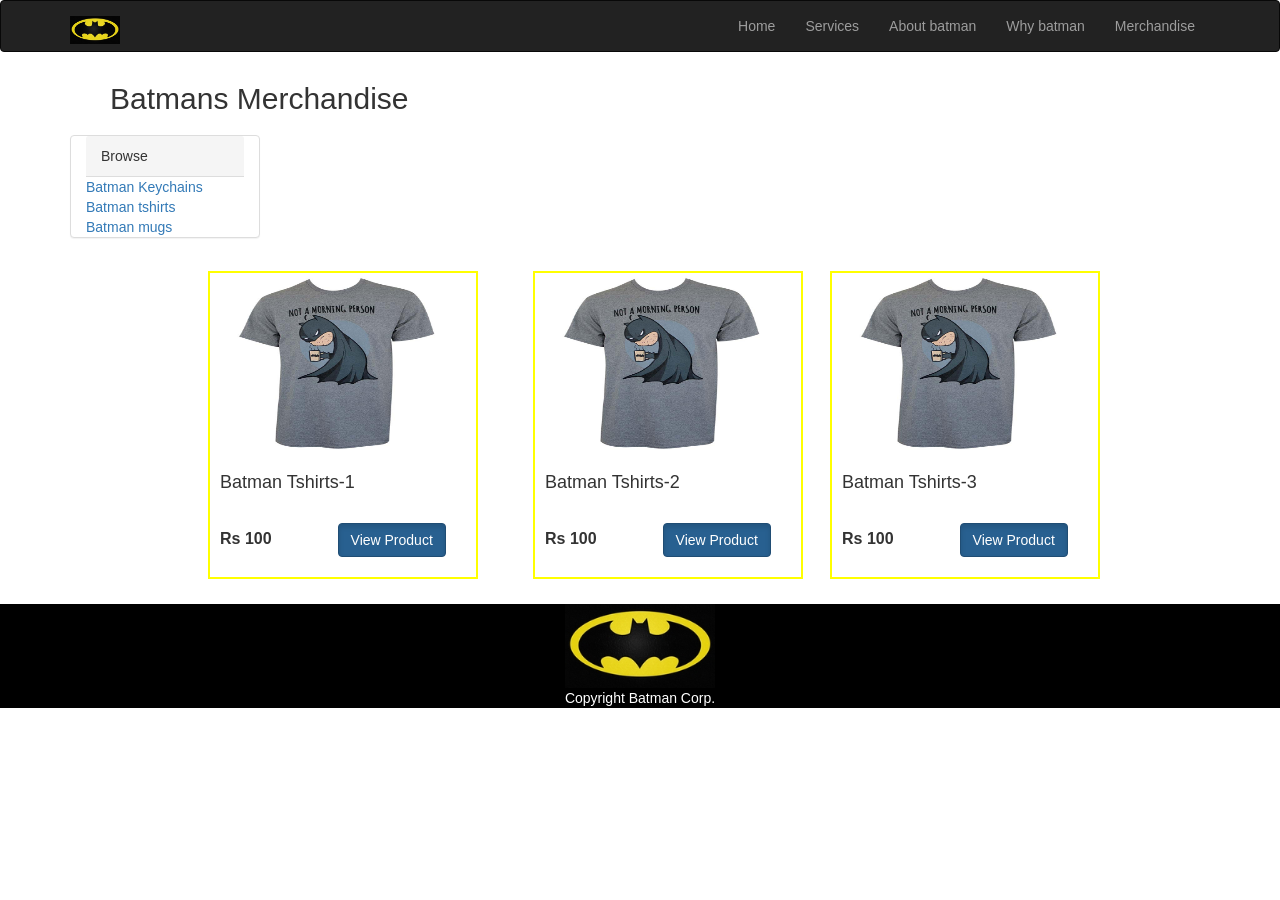
<file: tshirt.html>
<html>
       <head>  
            <link rel='stylesheet' href='css/keychain.css'>
             <link rel='stylesheet' href='bootstrap/css/bootstrap.min.css'>
           <script src="bootstrap/js/bootstrap.min.js"></script>
           <script src="jquery-3.3.1.min.js"></script>
           <meta name="viewport" content="width=device-width, initial scale=1.0">
          <style>
               
               .contain{
                  margin:10px 100px;
                  padding:10px;
}
            #new{ 
               padding:10px;
               font-weight: 600;
               font-size:16px;
             }
            .unique{
               color: #0000ee;

            }

           
          </style>
       </head>
            <body>
                    <nav class="navbar navbar-inverse">
                      <div class="container">
                       <div class="navbar-header">
                        <a href="" class="navbar-brand">
                        <img src="images/batman.jpg" class="logo" width="50px">
                        </a>
                        <button type="button" class="navbar-toggle" data-toggle="collapse" data-target="#mynavbar">
                        <span class="icon-bar"></span>
                        <span class="icon-bar"></span>
                        <span class="icon-bar"></span>
                        </button>
                      </div>
                       <div class="collapse navbar-collapse" id='mynavbar'>
                           <ul class="nav navbar-nav navbar-right">
                                <li><a href='index.html'>Home</a></li>
                                <li><a href='services.html'>Services</a></li>
                                <li><a href='aboutBatman.html'>About batman</a></li>
                                <li><a href='whyBatman.html'>Why batman</a></li>
                                <li><a href='merch.html'>Merchandise</a></li>                                                                                                        
                                </ul>
                       </div>
                       </div>
                     </nav>
                    
                <h2 class="contain">Batmans Merchandise</h2>
                <div class="container">
                <div  class='panel panel-default col-md-2'>
                  <div class='panel-heading '>
                    Browse
                  </div>
                  <div  class="unique" class='panel-body'>
                    <a href="keychain.html">Batman Keychains</a><br>
                    <a href="tshirt.html">Batman tshirts</a><br>
                    <a href="mugs.html">Batman mugs</a><br>
                  </div>
                </div>
              </div>
                <div class="xyz">
                  <div class="one">
                   <img src="images/tshirt.jpg" width=250px height=180px> 
                   <h4 class="text">Batman Tshirts-1</h4>
                   <p id="new">Rs 100
                  
                    <a href="pds.html" class="btn btn-primary active col-md-offset-3">View Product</a>
                   </p>     
                 </div>

          
                <div class="three">
                 <img src="images/tshirt.jpg" width=250px height=180px> 
                 <h4 class="text">Batman Tshirts-3</h4>
                 <p id="new">Rs 100
                  
                    <a href="pds.html" class="btn btn-primary active col-md-offset-3" >View Product</a>
                  </p>                     
                 </div>

                <div class="two">
                  <img src="images/tshirt.jpg" width=250px height=180px> 
                  <h4 class="text">Batman Tshirts-2</h4>
                  <p id="new">Rs 100
                  
                    <a href="pds.html" class="btn btn-primary active col-md-offset-3">View Product</a>
                  </p>      
                </div>
               </div>
                
                
                      <footer align='center'>
                       <img src="images/batman.jpg" width="150px">
                     </footer>   
                     <footer align='center'><font color=#ffffff> Copyright Batman Corp.</font> </footer>
            </body>
</html>
</file>
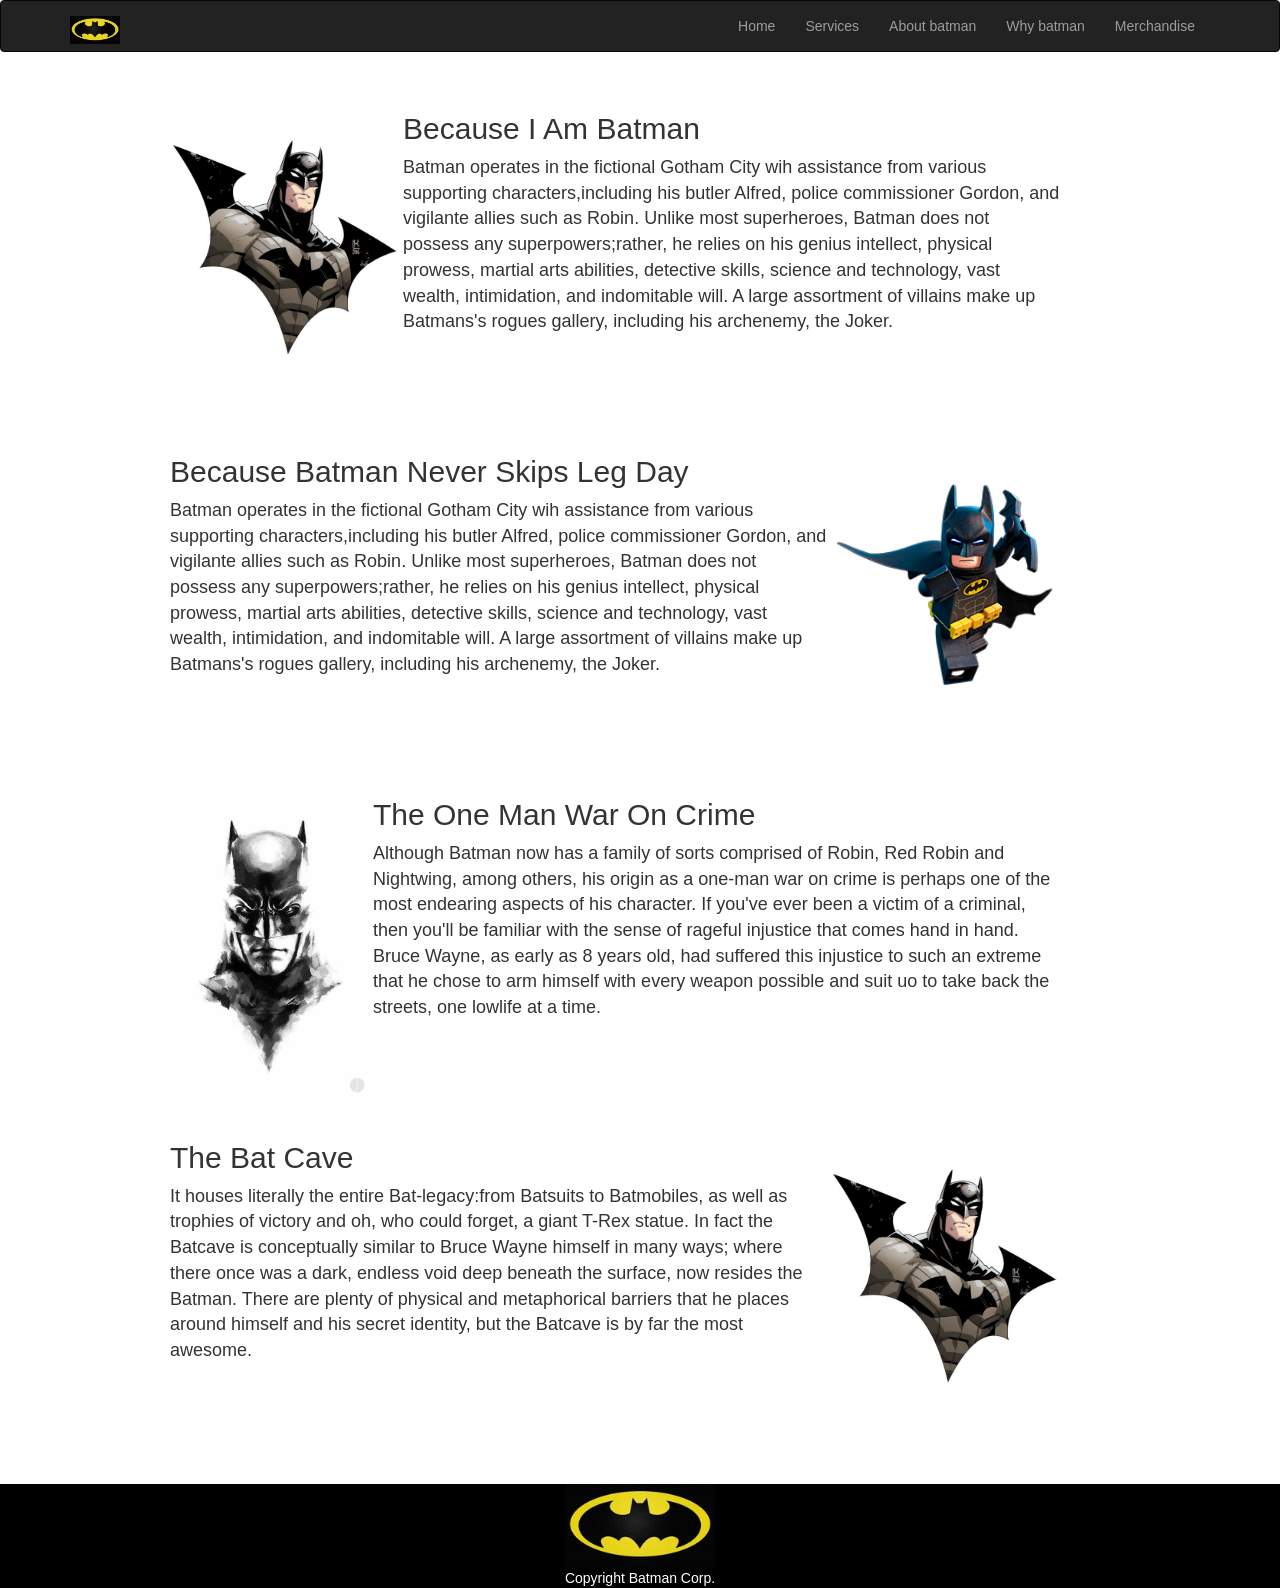
<file: whyBatman.html>
<html>
     <head> 
             <link rel='stylesheet' href='css/batmanstyle.css'>
             <link rel='stylesheet' href='bootstrap/css/bootstrap.min.css'>
             <script src="bootstrap/js/bootstrap.min.js"></script>
             <script src="jquery-3.3.1.min.js"></script>
             <meta name="viewport" content="width=device-width, initial scale=1.0">
          <style> 
                  #unique{
                      margin:60px 220px 120px 170px;
                     }
           
              p{
                font-size:18px;
}
 
          </style>
     </head>

           <body>
                    <nav class="navbar navbar-inverse">
                      <div class="container">
                        <div class="navbar-header">
                        <a href="" class="navbar-brand">
                        <img src="images/batman.jpg" class="logo" width="50px">
                        </a>
                        <button type="button" class="navbar-toggle" data-toggle="collapse" data-target="#mynavbar"></button>
                      </div>
                         <div class="collapse navbar-collapse" id="mynavbar">
                           <ul class="nav navbar-nav navbar-right"> 
                                <li><a href='index.html'>Home</a></li>
                                <li><a href='services.html'>Services</a></li>
                                <li><a href='aboutBatman.html'>About batman</a></li>
                                <li><a href='whyBatman.html'>Why batman</a></li>
                                <li><a href='merch.html'>Merchandise</a></li>
                            </ul>
                          </div>
                        </div>
                        </nav>
                      
                
               <div id="unique"> 
                      <img src="images/blackbatman.jpg" width="230px" align="left">
                   <h2>Because I Am Batman</h2>
                  <p>
                     Batman operates in the fictional Gotham City wih assistance from various supporting
                     characters,including his butler Alfred, police commissioner Gordon, and vigilante allies
                     such as Robin. Unlike most superheroes, Batman does not possess any superpowers;rather,
                     he relies on his genius intellect, physical prowess, martial arts abilities, detective
                     skills, science and technology, vast wealth, intimidation, and indomitable will. A large 
                     assortment of villains make up Batmans's rogues gallery, including his archenemy, the Joker.
                 </p>
               </div>
               <div id="unique"> 
                      <img src="images/legobatman.png" width="230px" align="right">
                   <h2>Because Batman Never Skips Leg Day</h2>
                  <p>
                     Batman operates in the fictional Gotham City wih assistance from various supporting
                     characters,including his butler Alfred, police commissioner Gordon, and vigilante allies
                     such as Robin. Unlike most superheroes, Batman does not possess any superpowers;rather,
                     he relies on his genius intellect, physical prowess, martial arts abilities, detective
                     skills, science and technology, vast wealth, intimidation, and indomitable will. A large 
                     assortment of villains make up Batmans's rogues gallery, including his archenemy, the Joker.
                 </p>
               </div>
               <div id="unique">
                      <img src="images/scarybatman.jpg" width="200px" align="left">
                   <h2>The One Man War On Crime</h2>
                  <p>
                     Although Batman now has a family of sorts comprised of Robin, Red Robin and Nightwing, among
                     others, his origin as a one-man war on crime is perhaps one of the most endearing aspects of 
                     his character. If you've ever been a victim of a criminal, then you'll be familiar with the 
                     sense of rageful injustice that comes hand in hand. Bruce Wayne, as early as 8 years old,
                     had suffered this injustice to such an extreme that he chose to arm himself with every
                     weapon possible and suit uo to take back the streets, one lowlife at a time. 
                  </p>
                 </div>
                 <div id="unique">
                      <img src="images/blackbatman.jpg" width="230px" align="right">
                   <h2>The Bat Cave</h2>
                  <p>
                     It houses literally the entire Bat-legacy:from Batsuits to Batmobiles, as well as trophies
                     of victory and oh, who could forget, a giant T-Rex statue. In fact the Batcave is 
                     conceptually similar to Bruce Wayne himself in many ways; where there once was a dark,
                     endless void deep beneath the surface, now resides the Batman. There are plenty of physical
                     and metaphorical barriers that he places around himself and his secret identity, but the
                     Batcave is by far the most awesome.
                  </p>
                  </div>
                <footer align='center'>
                <img src="images/batman.jpg" width="150px">
                </footer>   
                <footer align='center'><font color=#ffffff> Copyright Batman Corp.</font> </footer>
           </body>
</html>
</file>
<file: css/homepage.css>
footer{
                background-color:#000000;
               
}
                         .first{
				background-color:#ffffff;
				width:1000px;
				padding:15px;
				border: 1px dotted red;
				margin:20px 150px;
			}
			.middle{
				background-color:#ffffff;
				width:1000px;
				padding:15px;
				border: 1px solid red;
				margin:20px 150px;
			}
			.last{
				background-color:#ffffff;
				width:1000px;
				padding:15px;
				border: 1px dashed red;
				margin:20px 150px;
 			}

nav ul li a:hover{
	border-bottom:5px solid #fff000;
	opacity:0.7;
}
.xyz{
	background-image: url('batmanbanner.jpg');
    width: 1500px;
    height: 600px;
	background-position: center;
	color:#fff000;
	padding:80px;
	
}
</file>
<file: css/mystyle.css>
#text-grey{ 
              color:grey;
              
                 }
</file>
<file: css/batmanstyle.css>
footer{
                background-color:#000000;
               
}




nav ul li a:hover{
	border-bottom:5px solid #fff000;
	opacity:0.7;
}
</file>
<file: css/categorylist.css>
footer{
	background-color:#000000;
}

nav ul li a:hover{
	border-bottom:5px solid #fff000;
	opacity:0.7;
}
.text{
    padding:10px;
    font-family:sans-serif;
}


 .one{
                   width:300px;
	           border: 2px solid yellow;
	           margin:5px;
	           float:left; 
                   
                 }
.two{
                   width:300px;
	           border: 2px solid yellow;
	           margin:5px 102px;
                float:right;
                 }
.three{
                   width:300px;
	           border: 2px solid yellow;
	           margin:5px; 
                 float:right; 
                 }
.xyz{
				overflow:auto;
				width:1140px;
				margin:0 auto;
				padding:8px 0px 20px 0px;
			}
</file>
<file: css/keychain.css>
footer{
	background-color:#000000;
}

nav ul li a:hover{
	border-bottom:5px solid #fff000;
	opacity:0.7;
}
.text{
    padding:10px;
    font-family:sans-serif;
}


 .one{
                   width:270px;
	           border: 2px solid yellow;
	           margin:5px 33px;
	           float:left; 
                   
                 }
.two{
                   width:270px;
	           border: 2px solid yellow;
	           margin:5px 22px;
                float:right;
                 }
.three{
                   width:270px;
	           border: 2px solid yellow;
	           margin:5px; 
                 float:right; 
                 }
.xyz{
				overflow:auto;
				width:930px;
				margin:0 auto;
				padding:8px 0px 20px 0px;
			}
</file>
<file: css/productdetails.css>
footer{
	background-color:#000000;
}

nav ul li a:hover{
	border-bottom:5px solid #fff000;
	opacity:0.7;
}
.text{
    padding:10px;
    font-family:sans-serif;
}


 .one{
               width:270px;
	          
	           margin:50px 33px;
	           float:left; 
                   
                 }

 .picture1{
	float:left;
	margin:0px 0px 10px 0px;
	border:1px solid #dddddd;
}         
                 
#content{
	float:right;
	margin:7px 80px;
}
#abc{
	overflow:auto;
	width:960px;
	margin:0 auto;
	padding:8px 0px 0px 0px;
}
#colou{
	color:#000000;
}

#money{
	float:right;
	padding-bottom: 200px;
}
</file>
<file: css/services.css>
footer{
	background-color:#000000;
}

nav ul li a:hover{
	border-bottom:5px solid #fff000;
	opacity:0.7;
}
.text{
    padding:10px;
    font-family:sans-serif;
}


 .one{
                   width:270px;
	           border: 2px solid yellow;
	           margin:5px 33px;
	           float:left; 
                   
                 }
.two{
                   width:270px;
	           border: 2px solid yellow;
	           margin:5px 22px;
                float:right;
                 }
.three{
                   width:270px;
	           border: 2px solid yellow;
	           margin:5px; 
                 float:right; 
                 }
.xyz{
				overflow:auto;
				width:930px;
				margin:0 auto;
				padding:8px 0px 20px 0px;
			}
</file>
